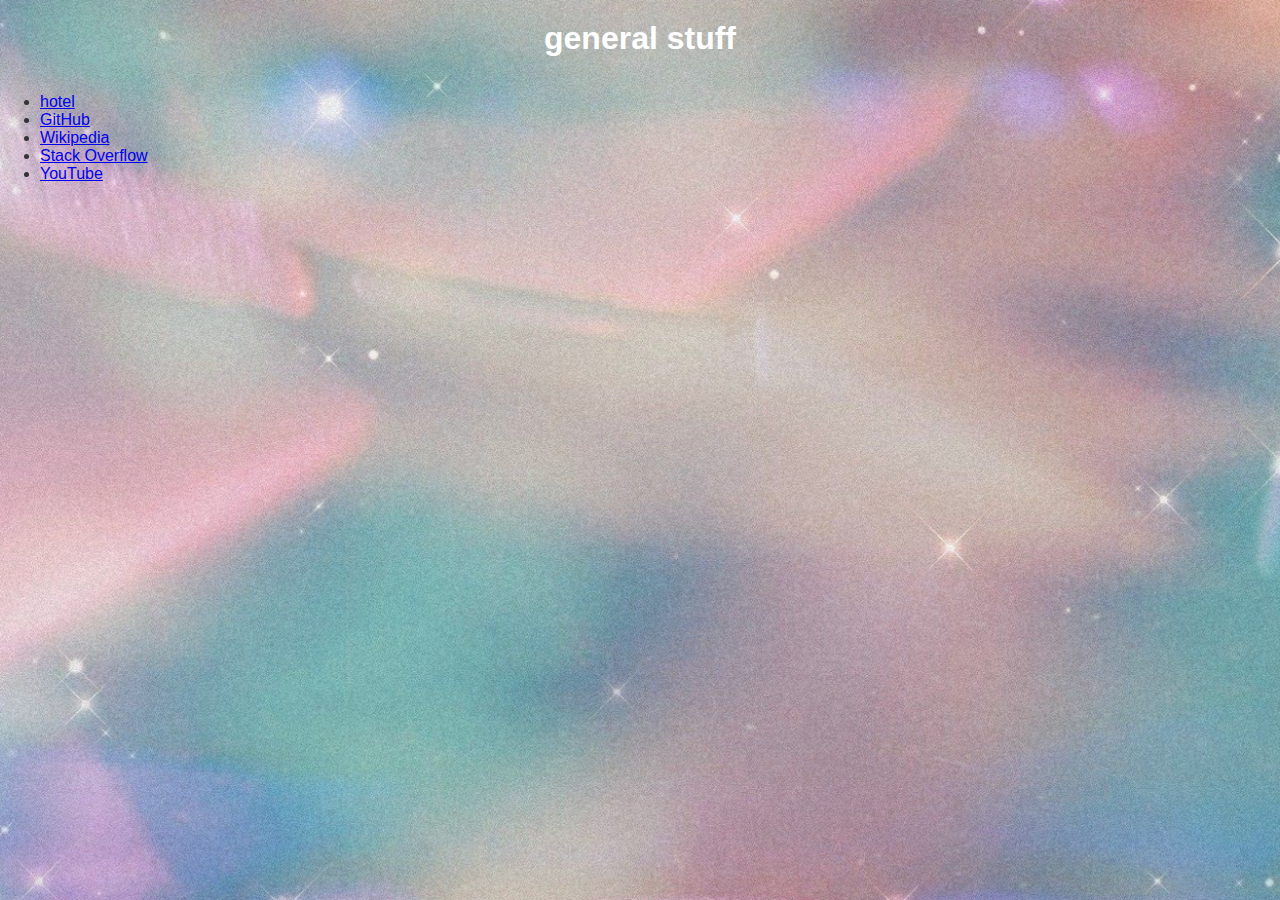
<file: general.html>
<!DOCTYPE html>
<html lang="en">
<head>
    <meta charset="UTF-8">
    <meta name="viewport" content="width=device-width, initial-scale=1.0">
    <title>general</title>
    <link rel="stylesheet" href="styles.css">

</head>
<body>

    <header>
        <h1>general stuff</h1>
    </header>

    <div>
        <ul>
            <li><a href="https://www.google.com" target="_blank">hotel</a></li>
            <li><a href="https://www.github.com" target="_blank">GitHub</a></li>
            <li><a href="https://www.wikipedia.org" target="_blank">Wikipedia</a></li>
            <li><a href="https://www.stackoverflow.com" target="_blank">Stack Overflow</a></li>
            <li><a href="https://www.youtube.com" target="_blank">YouTube</a></li>
        </ul>
    </div>

</body>
</html>
</file>
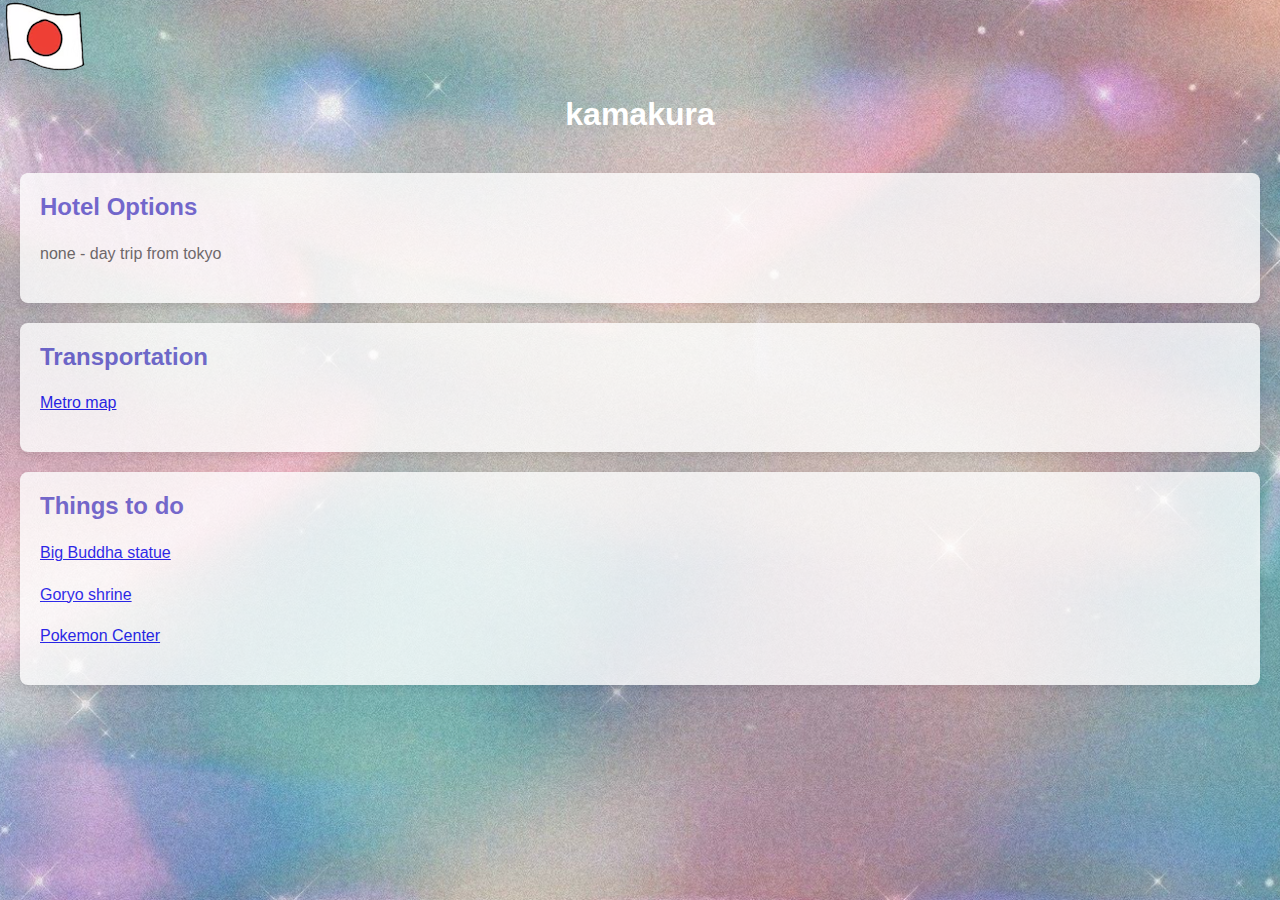
<file: kam.html>
<!DOCTYPE html>
<html lang="en">
<head>
    <meta charset="UTF-8">
    <meta name="viewport" content="width=device-width, initial-scale=1.0">
    <title>japan - kamakura</title>
    <link rel="stylesheet" href="styles.css">
</head>
<body>
    <a href="./index.html"><img src="./media/home.png" /></a>

    <header>
        <h1>kamakura</h1>
    </header>


    <section class="itinerary-container">
        <div class="itinerary-item">
            <h2>Hotel Options</h2>
            <p>none - day trip from tokyo</p>
        </div>

        <div class="itinerary-item">
            <h2>Transportation</h2>
            <p><a href="https://www.japan-guide.com/e/e3115.html">Metro map</a></p>
        </div>  

        <div class="itinerary-item">
            <h2>Things to do</h2>
            <p><a href="https://www.kotoku-in.jp/en/" target="_blank">Big Buddha statue</a></p>
            <p><a href="https://www.tripadvisor.com/Attraction_Review-g303156-d2203318-Reviews-Goryo_Shrine-Kamakura_Kanagawa_Prefecture_Kanto.html" target="_blank">Goryo shrine</a></p>
            <p><a href="https://www.pokemon.co.jp/shop/en/pokecen/kyoto/" target="_blank">Pokemon Center</a></p>
        </div>  
    </div>     
    <footer>
    </footer>
    <script src="script.js"></script>


</body>
</html>
</file>
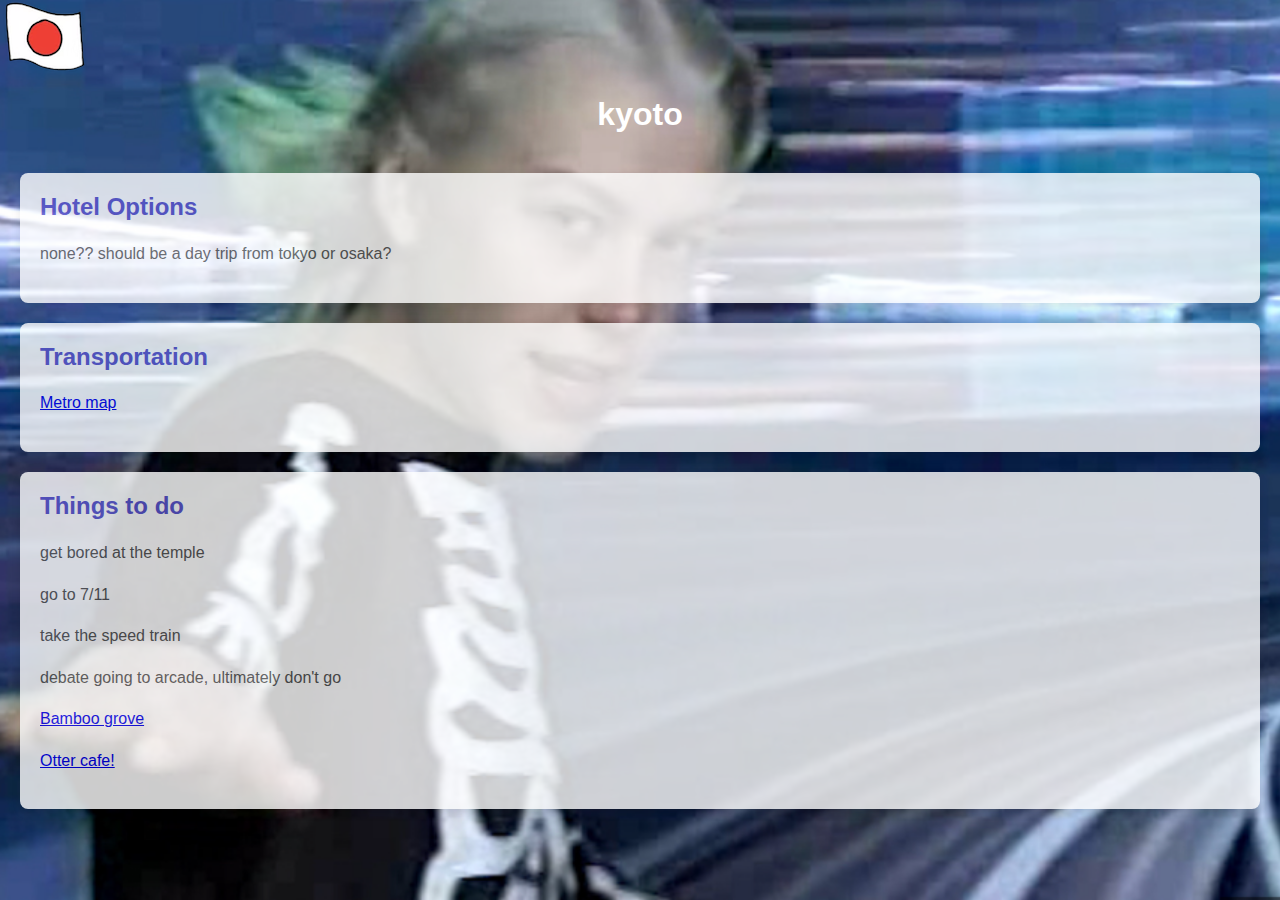
<file: kyoto.html>
<!DOCTYPE html>
<html lang="en">
<head>
    <meta charset="UTF-8">
    <meta name="viewport" content="width=device-width, initial-scale=1.0">
    <title>japan - kyoto</title>
    <link rel="stylesheet" href="styles.css">
</head>
<body id="kyoto-pheebee">
    <a href="./index.html"><img src="./media/home.png" /></a>

    <header>
        <h1>kyoto</h1>
    </header>


    <section class="itinerary-container">
        <div class="itinerary-item">
            <h2>Hotel Options</h2>
            <p>none?? should be a day trip from tokyo or osaka?</p>
        </div>

        <div class="itinerary-item">
            <h2>Transportation</h2>
            <p><a href="https://www.kyotostation.com/kyoto-subway-lines/">Metro map</a></p>
        </div>  

        <div class="itinerary-item">
            <h2>Things to do</h2>
            <p>get bored at the temple</p>
            <p>go to 7/11</p>
            <p>take the speed train</p>
            <p>debate going to arcade, ultimately don't go</p>
            <p><a href="https://www.insidekyoto.com/arashiyama-bamboo-grove" target="_blank">Bamboo grove</a></p>
            <p><a href="https://www.loutre-kyoto.com/english/" target="_blank">Otter cafe!</a></p>

        </div>  
    </div>     
    <footer>
    </footer>
    <script src="script.js"></script>


</body>
</html>
</file>
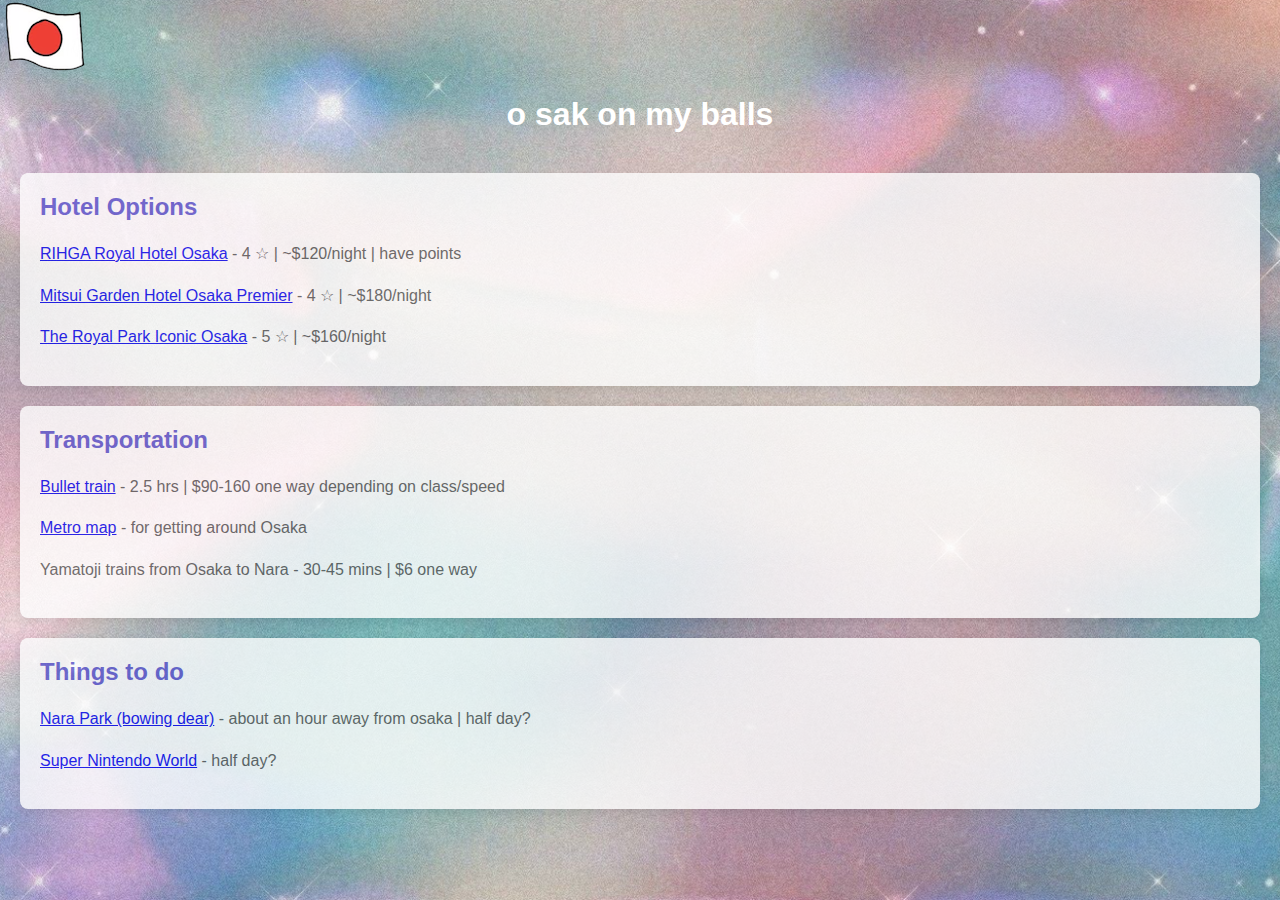
<file: osaka.html>
<!DOCTYPE html>
<html lang="en">
<head>
    <meta charset="UTF-8">
    <meta name="viewport" content="width=device-width, initial-scale=1.0">
    <title>japan - osaka</title>
    <link rel="stylesheet" href="styles.css">
</head>
<body>
    <a href="./index.html"><img src="./media/home.png" /></a>

    <header>
        <h1>o sak on my balls</h1>
    </header>


    <section class="itinerary-container">
        <div class="itinerary-item">
            <h2>Hotel Options</h2>
            <p><a href="https://www.ihg.com/spnd/hotels/us/en/osaka/osavi/hoteldetail">RIHGA Royal Hotel Osaka</a> - 4 ☆ | ~$120/night | have points</p>
            <p><a href="https://www.royalparkhotels.co.jp/ic/osakamidosuji/">Mitsui Garden Hotel Osaka Premier</a> - 4 ☆ | ~$180/night</p>
            <p><a href="https://www.royalparkhotels.co.jp/en/ic/osakamidosuji/">The Royal Park Iconic Osaka</a> - 5 ☆ | ~$160/night</p>
        </div>

        <div class="itinerary-item">
            <h2>Transportation</h2>
            <p><a href="https://www.japanesetrain.com/tokyo-to-osaka">Bullet train</a> - 2.5 hrs | $90-160 one way depending on class/speed</p>
            <p><a href="https://subway.osakametro.co.jp/en/guide/routemap.php">Metro map</a> - for getting around Osaka</p>
            <p><a href="https://www.japan-guide.com/e/e4107.html"></a>Yamatoji trains</a> from Osaka to Nara - 30-45 mins | $6 one way</p>
        </div>  

        <div class="itinerary-item">
            <h2>Things to do</h2>
            <p><a href="https://www.visitnara.jp/destinations/area/nara-park/#">Nara Park (bowing dear)</a> - about an hour away from osaka | half day?</p>
            <p><a href="https://www.usj.co.jp/web/en/us/areas/super-nintendo-world">Super Nintendo World</a> - half day?</p>
        </div>  

    </div>     
    <footer>
    </footer>
    <script src="script.js"></script>


</body>
</html>
</file>
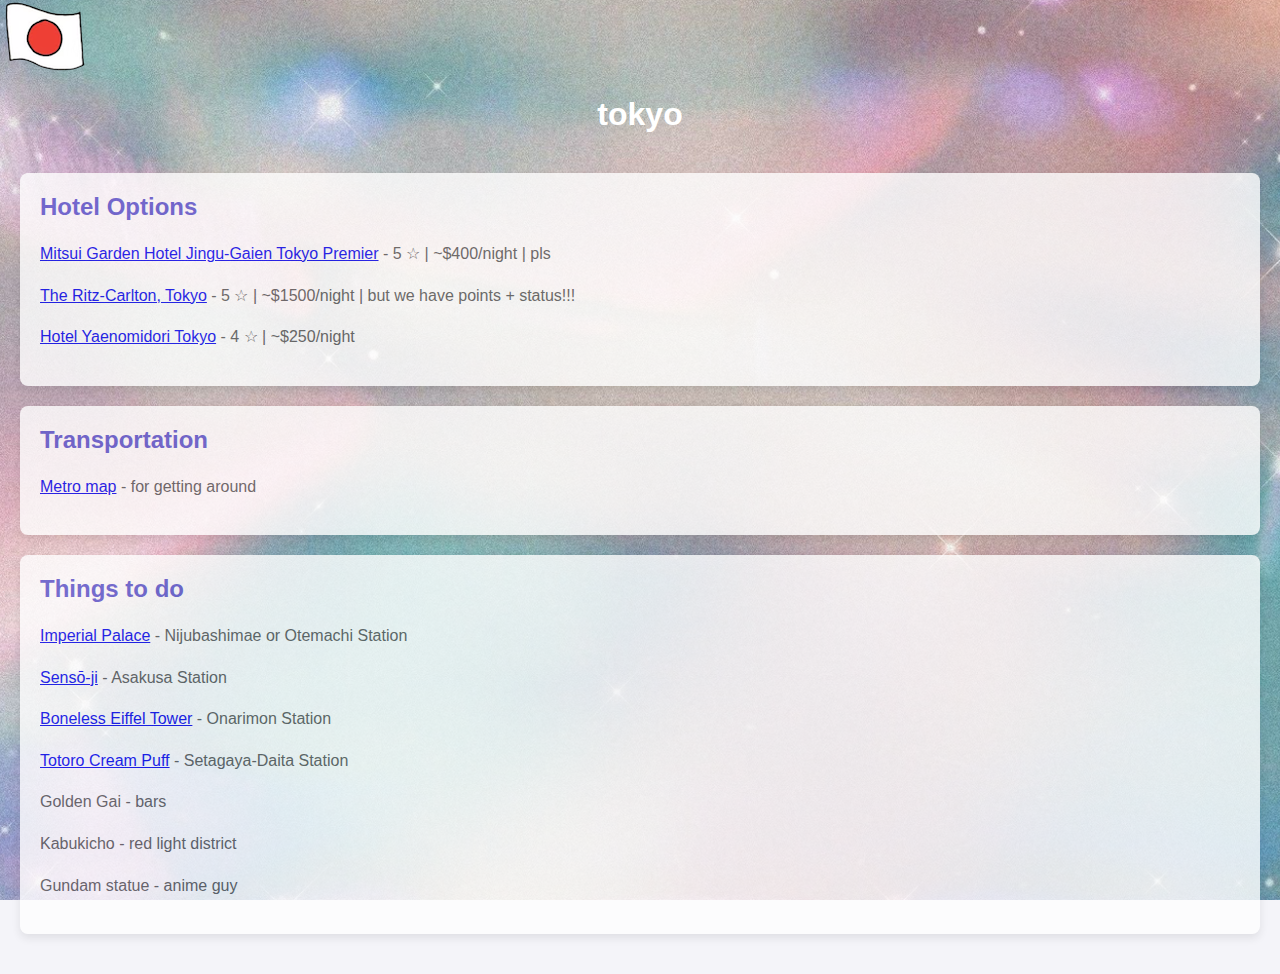
<file: tokyo.html>
<!DOCTYPE html>
<html lang="en">
<head>
    <meta charset="UTF-8">
    <meta name="viewport" content="width=device-width, initial-scale=1.0">
    <title>japan - tokyo</title>
    <link rel="stylesheet" href="styles.css">
</head>
<body>
    <a href="./index.html"><img src="./media/home.png" /></a>

    <header>
        <h1>tokyo</h1>
    </header>


    <section class="itinerary-container">
        <div class="itinerary-item">
            <h2>Hotel Options</h2>
            <p><a href="https://www.gardenhotels.co.jp/jingugaientokyo-premier/eng/">Mitsui Garden Hotel Jingu-Gaien Tokyo Premier</a> - 5 ☆ | ~$400/night | pls</p>
            <p><a href="https://www.ritzcarlton.com/en/hotels/tyorz-the-ritz-carlton-tokyo/overview/">The Ritz-Carlton, Tokyo</a> - 5 ☆ | ~$1500/night |  but we have points + status!!!</p>
            <p><a href="https://yaenomidori.jp/">Hotel Yaenomidori Tokyo</a> - 4 ☆ | ~$250/night</p>
        </div>

        <div class="itinerary-item">
            <h2>Transportation</h2>
            <p><a href="https://www.tokyometro.jp/en/subwaymap/index.html">Metro map</a> - for getting around</p>
        </div>  

        <div class="itinerary-item">
            <h2>Things to do</h2>
            <p><a href="https://sankan.kunaicho.go.jp/english/guide/koukyo.html">Imperial Palace</a> - Nijubashimae or Otemachi Station</p>
            <p><a href="https://www.senso-ji.jp/english/">Sensō-ji</a> - Asakusa Station</p>
            <p><a href="https://en.tokyotower.co.jp/">Boneless Eiffel Tower</a> - Onarimon Station</p>
            <p><a href="https://en.japantravel.com/tokyo/shirohiges-cream-puff-factory/40958">Totoro Cream Puff</a> - Setagaya-Daita Station</p>
            <p>Golden Gai - bars</p>
            <p>Kabukicho - red light district</p>
            <p>Gundam statue - anime guy</p>

        </div>  

    </div>     
    <footer>
    </footer>
    <script src="script.js"></script>


</body>
</html>
</file>
<file: styles.css>
/* styles.css */

/* General Page Styles */
body {
    font-family: Arial, sans-serif;
    justify-content: center;

    background-color: #f4f4f9;
    background-image: url('./media/background.jpg'); 
    background-repeat: no-repeat; 
    background-size: cover;
    background-position: center; 
    background-attachment: fixed;

    color: #333;
    margin: 0;
    padding: 0;
}
#kyoto-pheebee {
    background-image: url('./media/phoebe.png');
    background-size: cover; 
    background-position: center; 
    background-repeat: no-repeat;
    background-attachment: fixed;
}

header {
    color: white;
    padding: 20px;
    text-align: center;
}

h1 {
    margin: 0;
}

.circle-container {
    position: relative;
    justify-content: center; 
    width: 400px; 
    height: 400px;
    margin: auto;
}

.circle-container a {
    position: absolute;
    width: 50px;  
    height: 50px;
    top: 50%;
    left: 50%;
    transform-origin: center center;
    transition: transform 0.5s ease;
}

.circle-container a:nth-child(1) {
    transform: rotate(0deg) translateX(250px) rotate(0deg); 
}

.circle-container a:nth-child(2) {
    transform: rotate(72deg) translateX(250px) rotate(-72deg); 
}

.circle-container a:nth-child(3) {
    transform: rotate(144deg) translateX(250px) rotate(-144deg);
}

.circle-container a:nth-child(4) {
    transform: rotate(216deg) translateX(250px) rotate(-216deg); 
}

.circle-container a:nth-child(5) {
    transform: rotate(288deg) translateX(200px) rotate(-288deg);
}

button {
    padding: 10px 20px;
    font-size: 16px;
    cursor: pointer;
}

/* Popup Modal */
.popup {
    display: none; /* hides on default dont touch */
    position: fixed;
    top: 0;
    left: 0;
    width: 100%;
    height: 100%;
    background-color: rgba(0, 0, 0, 0.5);
    justify-content: center;
    align-items: center;
}

.popup-content {
    background-color: white;
    padding: 20px;
    border-radius: 5px;
    text-align: center;
    width: 300px;
    position: relative;
}

/* Close button */
.close-btn {
    font-size: 30px;
    color: black;
    position: absolute;
    top: 10px;
    right: 10px;
    cursor: pointer;
}

.close-btn:hover {
    color: red; 
}

/* Itinerary list */
#itineraryList {
    list-style-type: none;
    padding: 0;
}

#itineraryList li {
    padding: 5px 0;
    font-size: 18px;
}


/* Sub page itin containers */
.itinerary-container {
    display: flex;
    flex-direction: column;
    gap: 20px;
    margin: 20px;
}

/* itin item styling */
.itinerary-item {
    background-color: #fff;
    opacity: .8;
    border-radius: 8px;
    padding: 20px;
    box-shadow: 0 4px 8px rgba(0, 0, 0, 0.1);
    transition: transform 0.3s ease, box-shadow 0.3s ease;
}

/* itin hover */
.itinerary-item:hover {
    transform: translateY(-5px);
    box-shadow: 0 6px 12px rgba(0, 0, 0, 0.2);
}

/* itin title */
.itinerary-item h2 {
    margin-top: 0;
    color: #5a54cd;
    font-size: 1.5em;
    cursor: pointer;
}

/* itin desc */
.itinerary-item p {
    font-size: 1em;
    color: #555;
    line-height: 1.6;
}



/* */
</file>
